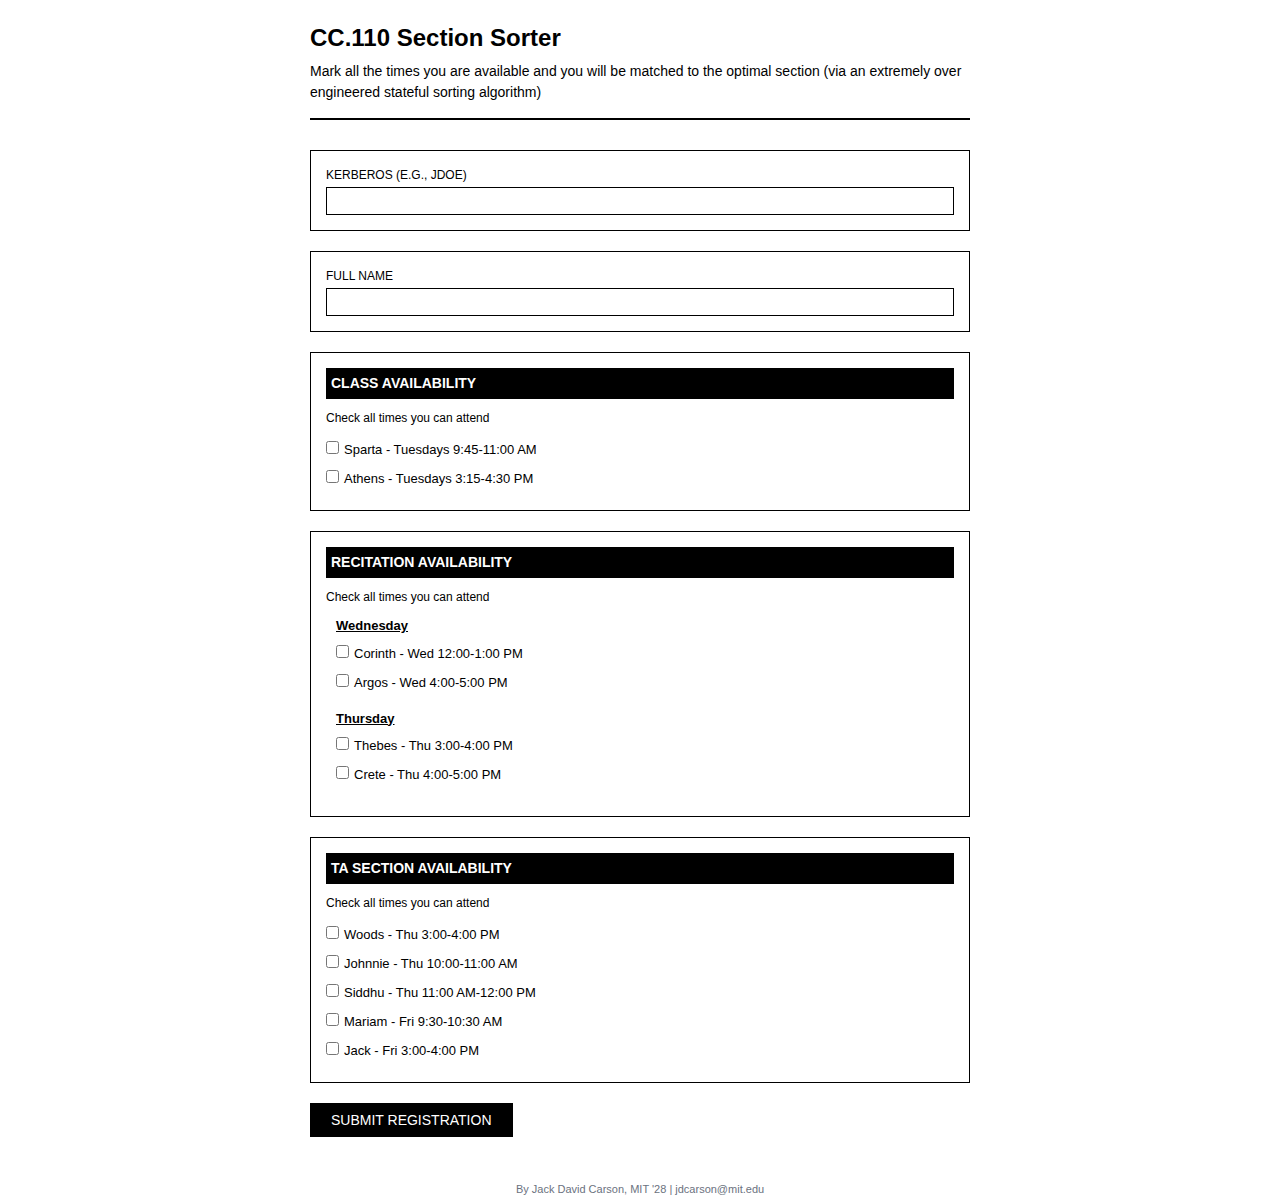
<file: student-router/index.html>
<!DOCTYPE html>
<html lang="en">
<head>
    <meta charset="UTF-8">
    <meta name="viewport" content="width=device-width, initial-scale=1.0">
    <title>CC.110 Section Sorter</title>
    <link rel="stylesheet" href="assets/styles.css">
</head>
<body>
    <div class="container">
        <header>
            <h1 id="page-title">CC.110 Section Sorter</h1>
            <p id="page-subtitle">Mark all the times you are available and you will be matched to the optimal section (via an extremely over engineered stateful sorting algorithm)</p>
        </header>

        <form id="registration-form">
            <div class="form-section">
                <label for="student-kerb">Kerberos (e.g., jdoe)</label>
                <input type="text" id="student-kerb" required>
            </div>

            <div class="form-section">
                <label for="student-name">Full Name</label>
                <input type="text" id="student-name" required>
            </div>

            <div class="form-section">
                <h3>Class Availability</h3>
                <p style="font-size: 12px; margin-bottom: 10px;">Check all times you can attend</p>
                <div id="class-options" class="checkbox-group"></div>
            </div>

            <div class="form-section">
                <h3>Recitation Availability</h3>
                <p style="font-size: 12px; margin-bottom: 10px;">Check all times you can attend</p>
                <div class="recitation-group">
                    <h4>Wednesday</h4>
                    <div id="rec-a-options" class="checkbox-group"></div>
                </div>
                <div class="recitation-group">
                    <h4>Thursday</h4>
                    <div id="rec-b-options" class="checkbox-group"></div>
                </div>
            </div>

            <div class="form-section">
                <h3>TA Section Availability</h3>
                <p style="font-size: 12px; margin-bottom: 10px;">Check all times you can attend</p>
                <div id="ta-options" class="checkbox-group"></div>
            </div>

            <div class="form-actions">
                <button type="submit" id="submit-btn">Submit Registration</button>
            </div>
        </form>

        <div id="result" class="result-panel hidden">
            <h3 id="result-title"></h3>
            <div id="result-content"></div>
        </div>

        <div id="error" class="error-panel hidden">
            <p id="error-message"></p>
        </div>
    </div>
    <footer style="margin-top: 24px; font-size: 11px; color: #6b7280; text-align: center;">
        By Jack David Carson, MIT '28 | jdcarson@mit.edu
    </footer>
    <script src="assets/app.js"></script>
</body>
</html>
</file>
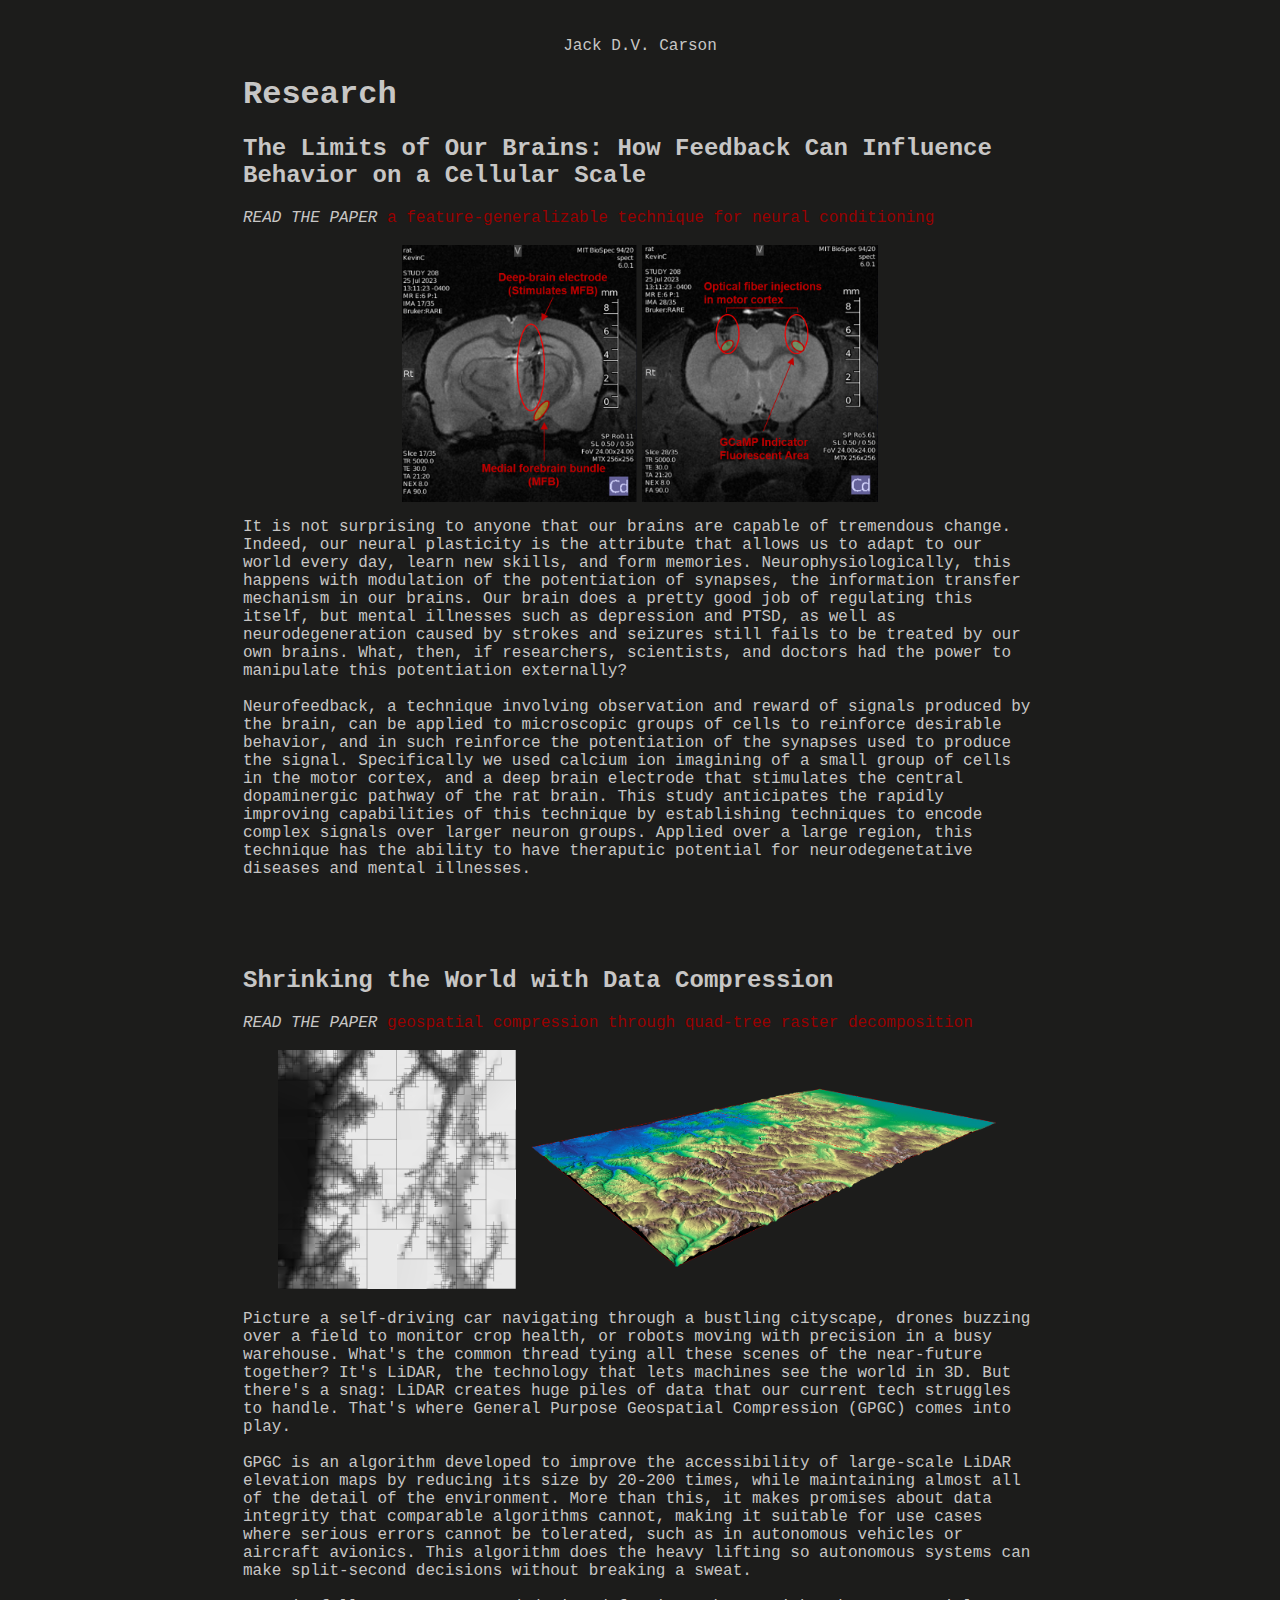
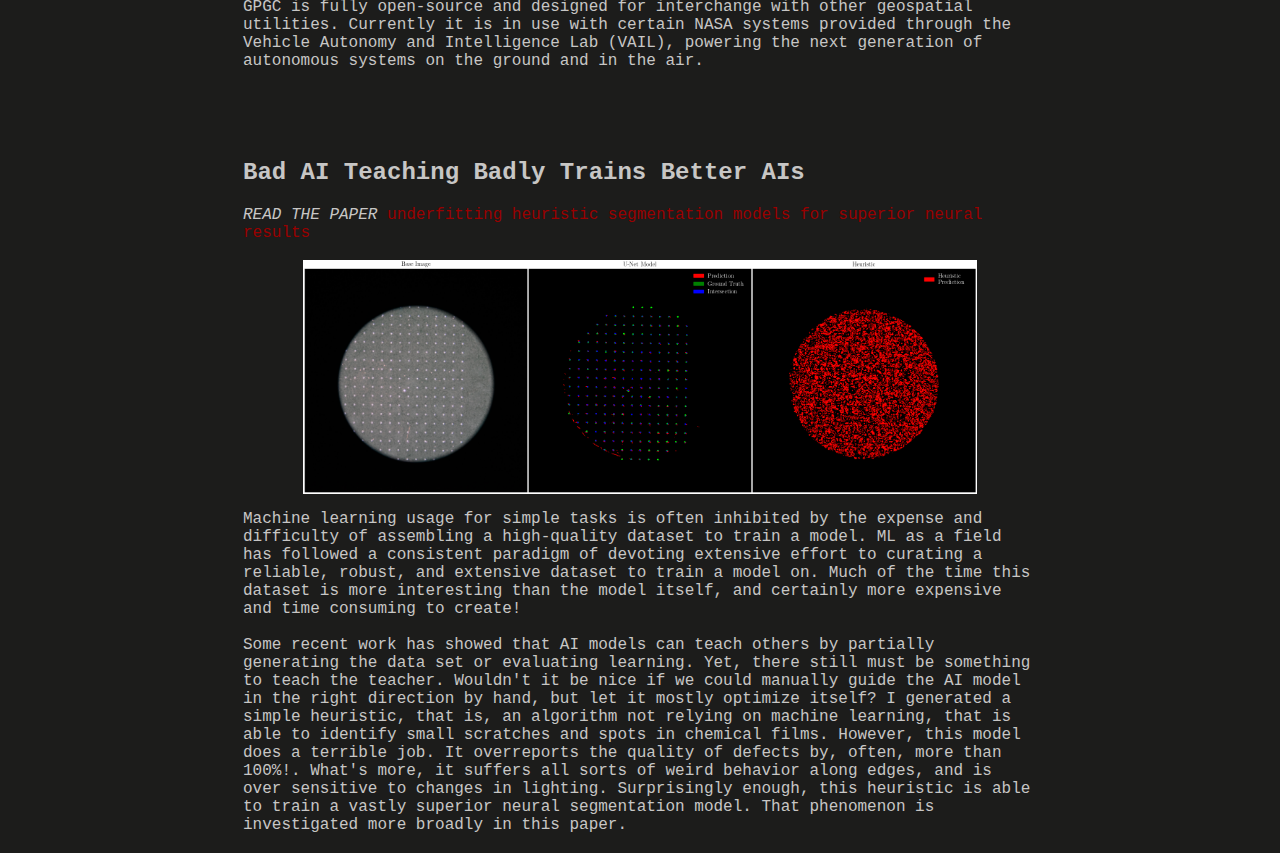
<file: papers.html>
<html>

<head>
  <title>jack dv carson</title>
  <meta http-equiv="Content-Type" content="text/html; charset=iso-8859-1">
  <link rel="stylesheet" href="common.css">
</head>

<body bgcolor="#FFFFFF">
  <p>&nbsp;</p>
  <div align="center">
    <table width="800" border="0">
      <tr>
        <td>
          <p align="center">Jack D.V. Carson</p>
          <table width="100%" border="0">
            <h1>Research</h1>

            <div id="jasanoff">
              <h2>The Limits of Our Brains: How Feedback Can Influence Behavior on a Cellular Scale</h2>
              <i>READ THE PAPER</i>
              <a href="papers/neurofeedback.pdf">
                a feature-generalizable technique for neural conditioning</li>
              </a>
              </br></br>
              <div align="center">
                <img src="images/annotated_brain_regions.png" , width="60%">
              </div>
              <p>
                It is not surprising to anyone that our brains are capable of tremendous change. Indeed, our neural
                plasticity is the attribute
                that allows us to adapt to our world every day, learn new skills, and form memories.
                Neurophysiologically,
                this happens with modulation
                of the potentiation of synapses, the information transfer mechanism in our brains. Our brain does a
                pretty
                good job of regulating this
                itself, but mental illnesses such as depression and PTSD, as well as neurodegeneration caused by strokes
                and seizures still fails to be treated by our own brains. What, then, if researchers, scientists, and
                doctors
                had the power to manipulate this potentiation externally?
                <br><br>
                Neurofeedback, a technique involving observation and reward of signals produced by the brain, can be
                applied to
                microscopic groups of cells to reinforce desirable behavior, and in such reinforce the potentiation of
                the
                synapses
                used to produce the signal. Specifically we used calcium ion imagining of a small group of cells in the
                motor cortex,
                and a deep brain electrode that stimulates the central dopaminergic pathway of the rat brain. This study
                anticipates the rapidly improving capabilities of this technique by establishing techniques to encode
                complex signals
                over larger neuron groups. Applied over a large region, this technique has the ability to have
                theraputic
                potential for neurodegenetative diseases and mental illnesses.
              </p>
            </div>
            <br><br><br>
            <div id="gpgc">
              <h2>Shrinking the World with Data Compression</h2>
              <i>READ THE PAPER</i>
              <a href="papers/gpgc.pdf">
                geospatial compression through quad-tree raster decomposition
              </a>
              </br></br>
              <div align="center">
                <img src="images/gridded_parts.png" , width="30%">
                <img src="images/georise.png" , width="60%">
              </div>
              <p>
                Picture a self-driving car navigating through a bustling cityscape, drones buzzing over a field to
                monitor crop health, or robots moving with precision in a busy warehouse. What's the common thread tying
                all these scenes of the near-future together? It's LiDAR, the technology that lets machines see the
                world in 3D. But there's a snag: LiDAR creates huge piles of data that our current tech struggles to
                handle. That's where General Purpose Geospatial Compression (GPGC) comes
                into play.
                <br><br>
                GPGC is an algorithm developed to improve the accessibility of large-scale LiDAR elevation maps by
                reducing its size by 20-200 times, while maintaining almost all of the
                detail of the environment. More than this, it makes promises about data integrity that comparable
                algorithms cannot, making it suitable for use cases where serious errors cannot be tolerated, such as in
                autonomous vehicles or aircraft avionics. This algorithm does the heavy lifting so autonomous systems
                can make split-second decisions without breaking a sweat.
                <br><br>
                GPGC is fully open-source and designed for interchange with other geospatial utilities. Currently it is
                in use with certain NASA systems provided through the Vehicle Autonomy and Intelligence Lab (VAIL),
                powering the next generation of autonomous systems on the ground and in the air.

              </p>
            </div>

            <br><br><br>
            <div id="tudel">
              <h2>Bad AI Teaching Badly Trains Better AIs</h2>
              <i>READ THE PAPER</i>
              <a href="papers/tudelml.pdf">
                underfitting heuristic segmentation models for superior neural results
              </a>
              </br></br>
              <div align="center">
                <img src="images/tudel.png" , width="85%">
              </div>
              <p>
                Machine learning usage for simple tasks is often inhibited by the expense and difficulty of assembling a
                high-quality dataset
                to train a model. ML as a field has followed a consistent paradigm of devoting extensive effort to
                curating a reliable, robust, and
                extensive dataset to train a model on. Much of the time this dataset is more interesting than the model
                itself, and certainly more expensive and time consuming to create!
                <br><br>
                Some recent work has showed that AI models can teach others by partially generating the data set or
                evaluating
                learning. Yet, there still must be something to teach the teacher. Wouldn't it be nice if we could
                manually
                guide the AI model in the right direction by hand, but let it mostly optimize itself? I generated a
                simple heuristic,
                that is, an algorithm not relying on machine learning, that is able to identify small scratches and
                spots in chemical films.
                However, this model does a terrible job. It overreports the quality of defects by, often, more than
                100%!. What's more,
                it suffers all sorts of weird behavior along edges, and is over sensitive to changes in lighting.
                Surprisingly enough, this
                heuristic is able to train a vastly superior neural segmentation model. That phenomenon is investigated
                more broadly in this paper.


              </p>
            </div>

          </table>
        </td>
      </tr>
    </table>
  </div>
</body>

</html>
</file>
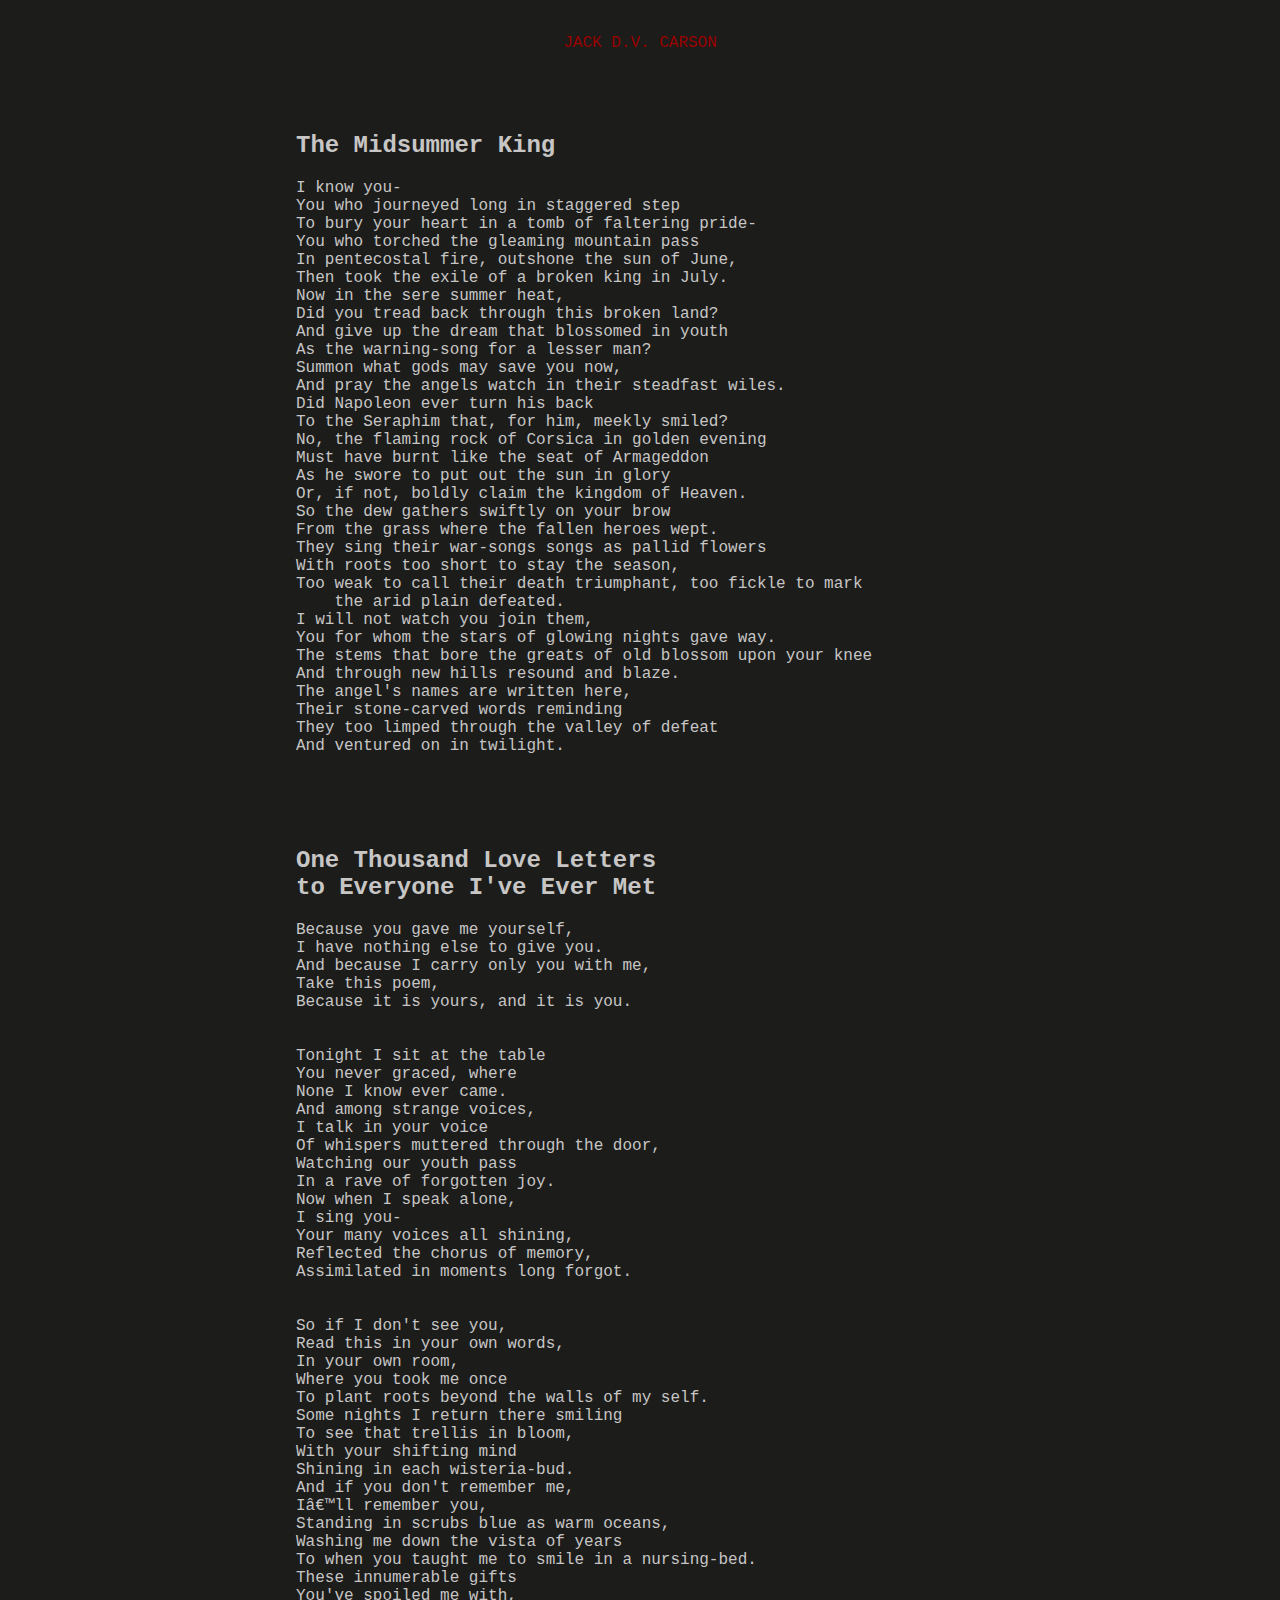
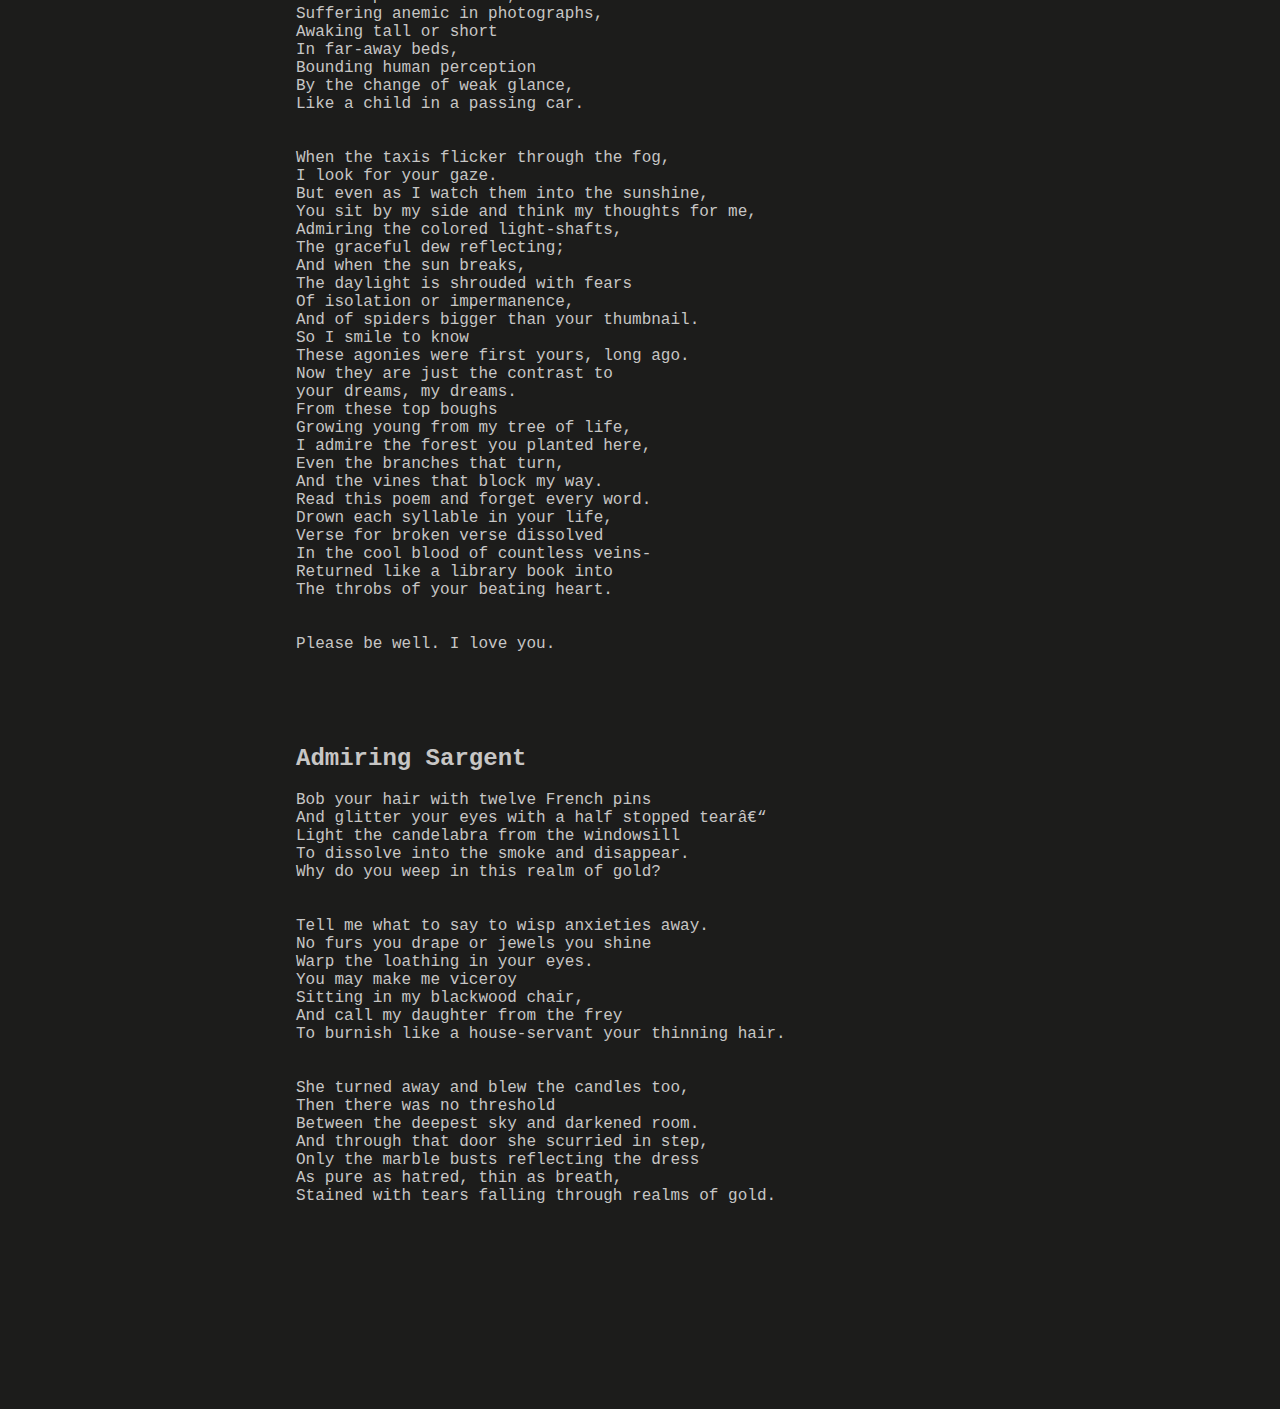
<file: poetry.html>
<html>

<head>
  <title>jack dv carson</title>
  <meta http-equiv="Content-Type" content="text/html; charset=iso-8859-1">
  <link rel="stylesheet" href="common.css">
</head>

<body bgcolor="#FFFFFF">
  <p>&nbsp;</p>
  <div align="center">
    <a href="index.html" align="center" class="jack">JACK D.V. CARSON</a>
    <table width="700" border="0">
      <tr>
        <td>
          <table width="100%" border="0">
            <tr>
              <td width="55%">
				  <br/>
				  <br/>
				  <br/>
				  <h2>The Midsummer King</h2>
				  I know you-<br>
You who journeyed long in staggered step<br>
To bury your heart in a tomb of faltering pride-<br>
You who torched the gleaming mountain pass<br>
In pentecostal fire, outshone the sun of June,<br>
Then took the exile of a broken king in July.<br>
Now in the sere summer heat,<br>
Did you tread back through this broken land?<br>
And give up the dream that blossomed in youth<br>
As the warning-song for a lesser man?<br>
Summon what gods may save you now,<br>
And pray the angels watch in their steadfast wiles.<br>
Did Napoleon ever turn his back<br>
To the Seraphim that, for him, meekly smiled?<br>
No, the flaming rock of Corsica in golden evening<br>
Must have burnt like the seat of Armageddon<br>
As he swore to put out the sun in glory<br>
Or, if not, boldly claim the kingdom of Heaven.<br>
So the dew gathers swiftly on your brow<br>
From the grass where the fallen heroes wept.<br>
They sing their war-songs songs as pallid flowers<br>
With roots too short to stay the season,<br>
Too weak to call their death triumphant, too fickle to mark <br>
&nbsp; &nbsp; the arid plain defeated.<br>
I will not watch you join them,<br>
You for whom the stars of glowing nights gave way.<br>
The stems that bore the greats of old blossom upon your knee<br>
And through new hills resound and blaze.<br>
The angel's names are written here,<br>
Their stone-carved words reminding<br>
They too limped through the valley of defeat<br>
And ventured on in twilight.<br>

<br> <br><br><br>
				<h2>One Thousand Love Letters<br> to Everyone I've Ever Met</h2>
				Because you gave me yourself,<br>
I have nothing else to give you.<br>
And because I carry only you with me,<br>
Take this poem,<br>
Because it is yours, and it is you.<br>
<br><br>
Tonight I sit at the table <br>
You never graced, where<br>
None I know ever came. <br>
And among strange voices, <br>
I talk in your voice<br>
Of whispers muttered through the door,<br>
Watching our youth pass<br>
In a rave of forgotten joy.<br>
Now when I speak alone, <br>
I sing you-<br>
Your many voices all shining,<br>
Reflected the chorus of memory,<br>
Assimilated in moments long forgot.<br>
<br><br>
So if I don't see you,<br>
Read this in your own words,<br>
In your own room, <br>
Where you took me once<br>
To plant roots beyond the walls of my self.<br>
Some nights I return there smiling<br>
To see that trellis in bloom,<br>
With your shifting mind<br>
Shining in each wisteria-bud.<br>

And if you don't remember me,<br>
I’ll remember you,<br>
Standing in scrubs blue as warm oceans,<br>
Washing me down the vista of years<br>
To when you taught me to smile in a nursing-bed.<br>
These innumerable gifts<br>
You've spoiled me with,<br>
Suffering anemic in photographs,<br>
Awaking tall or short<br>
In far-away beds,<br>
Bounding human perception<br>
By the change of weak glance,<br>
Like a child in a passing car.<br>
<br><br>
When the taxis flicker through the fog,<br>
I look for your gaze.<br>
But even as I watch them into the sunshine,<br>
You sit by my side and think my thoughts for me,<br>
Admiring the colored light-shafts,<br>
The graceful dew reflecting;<br>
And when the sun breaks,<br>
The daylight is shrouded with fears<br>
Of isolation or impermanence,<br>
And of spiders bigger than your thumbnail.<br>
So I smile to know<br>
These agonies were first yours, long ago.<br>
Now they are just the contrast to<br>
your dreams, my dreams.<br>
From these top boughs<br>
Growing young from my tree of life,<br>
I admire the forest you planted here,<br>
Even the branches that turn,<br>
And the vines that block my way.<br>

Read this poem and forget every word.<br>
Drown each syllable in your life,<br>
Verse for broken verse dissolved<br>
In the cool blood of countless veins-<br>
Returned like a library book into<br>
The throbs of your beating heart.<br>
<br><br>
Please be well. I love you.<br>

<br> <br><br><br>
<h2>Admiring Sargent</h2>
Bob your hair with twelve French pins<br>
And glitter your eyes with a half stopped tear–<br>
Light the candelabra from the windowsill <br>
To dissolve into the smoke and disappear.<br>
Why do you weep in this realm of gold?<br>
<br><br>
Tell me what to say to wisp anxieties away.<br>
No furs you drape or jewels you shine<br>
Warp the loathing in your eyes.<br>
You may make me viceroy<br>
Sitting in my blackwood chair,<br>
And call my daughter from the frey<br>
To burnish like a house-servant your thinning hair.<br>
<br><br>
She turned away and blew the candles too,<br>
Then there was no threshold <br>
Between the deepest sky and darkened room.<br>
And through that door she scurried in step,<br>
Only the marble busts reflecting the dress<br>
As pure as hatred, thin as breath,<br>
Stained with tears falling through realms of gold.<br>
<br><br><br><br><br><br><br><br><br><br><br>
              </td>
            </tr>
          </table>
        </td>
      </tr>
    </table>
  </div>
</body>

</html>
</file>
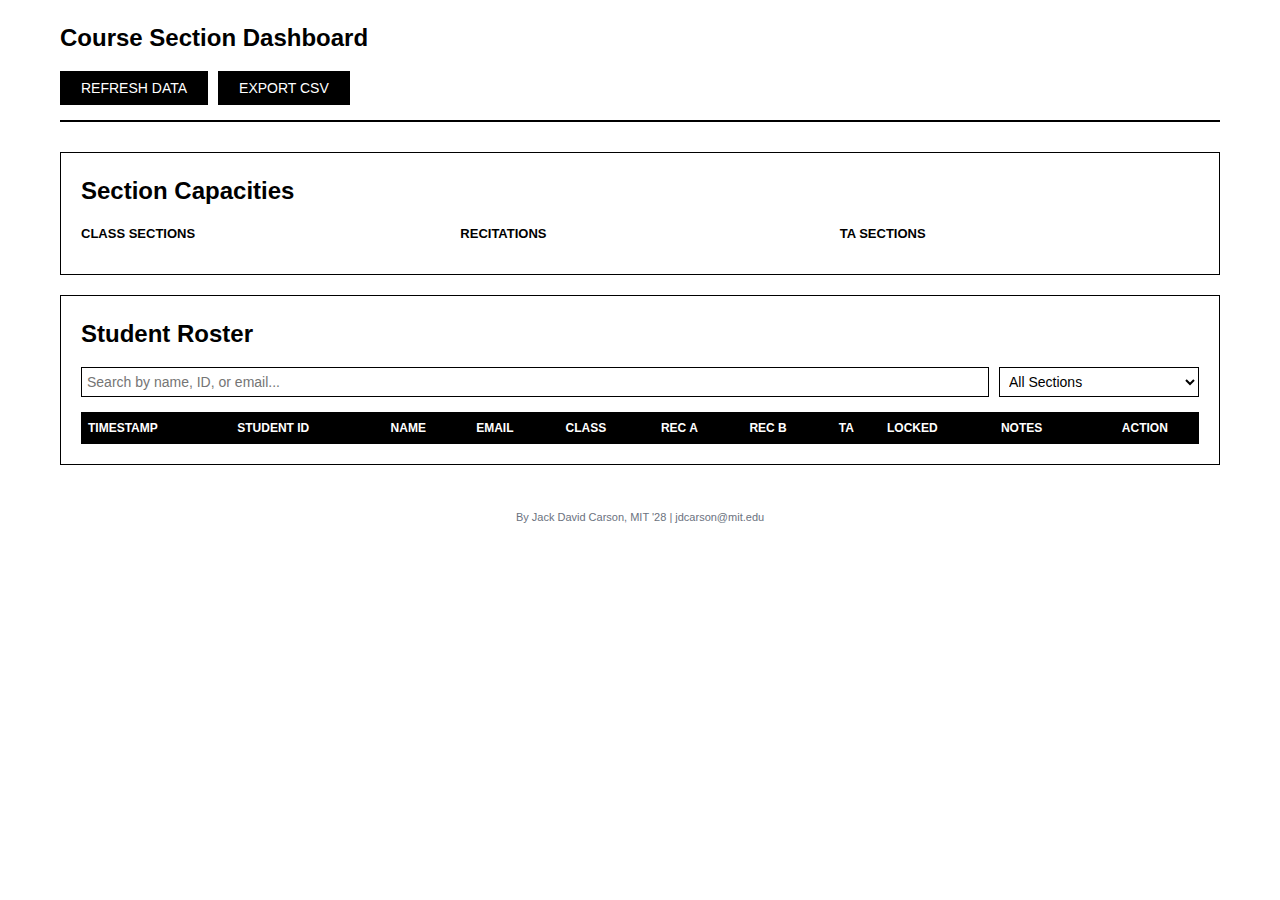
<file: student-router/admin.html>
<!DOCTYPE html>
<html lang="en">
<head>
    <meta charset="UTF-8">
    <meta name="viewport" content="width=device-width, initial-scale=1.0">
    <title>Course Section Dashboard</title>
    <link rel="stylesheet" href="assets/styles.css">
</head>
<body>
    <div class="container admin-container">
        <header>
            <h1>Course Section Dashboard</h1>
            <div class="admin-actions">
                <button id="refresh-btn">Refresh Data</button>
                <button id="export-btn">Export CSV</button>
            </div>
        </header>

        <section class="capacities-section">
            <h2>Section Capacities</h2>
            <div class="capacity-grid">
                <div class="capacity-group">
                    <h3>Class Sections</h3>
                    <div id="class-capacities" class="capacity-bars"></div>
                </div>
                <div class="capacity-group">
                    <h3>Recitations</h3>
                    <div id="rec-capacities" class="capacity-bars"></div>
                </div>
                <div class="capacity-group">
                    <h3>TA Sections</h3>
                    <div id="ta-capacities" class="capacity-bars"></div>
                </div>
            </div>
        </section>

        <section class="roster-section">
            <h2>Student Roster</h2>
            <div class="roster-controls">
                <input type="text" id="search-input" placeholder="Search by name, ID, or email...">
                <select id="filter-section">
                    <option value="">All Sections</option>
                    <optgroup label="Class">
                        <option value="class:C1">Class 1</option>
                        <option value="class:C2">Class 2</option>
                    </optgroup>
                    <optgroup label="Recitations">
                        <option value="rec:R1">Rec A1</option>
                        <option value="rec:R2">Rec A2</option>
                        <option value="rec:R3">Rec B1</option>
                        <option value="rec:R4">Rec B2</option>
                    </optgroup>
                    <optgroup label="TA Sections">
                        <option value="ta:T1">TA 1</option>
                        <option value="ta:T2">TA 2</option>
                        <option value="ta:T3">TA 3</option>
                        <option value="ta:T4">TA 4</option>
                    </optgroup>
                </select>
            </div>
            <div class="table-wrapper">
                <table id="roster-table">
                    <thead>
                        <tr>
                            <th data-sort="timestamp">Timestamp</th>
                            <th data-sort="id">Student ID</th>
                            <th data-sort="name">Name</th>
                            <th data-sort="email">Email</th>
                            <th data-sort="class">Class</th>
                            <th data-sort="rec_a">Rec A</th>
                            <th data-sort="rec_b">Rec B</th>
                            <th data-sort="ta">TA</th>
                            <th>Locked</th>
                            <th>Notes</th>
                            <th style="text-align: center;">Action</th>
                        </tr>
                    </thead>
                    <tbody id="roster-body">
                    </tbody>
                </table>
            </div>
        </section>

    </div>
    <footer style="margin-top: 24px; font-size: 11px; color: #6b7280; text-align: center;">
        By Jack David Carson, MIT '28 | jdcarson@mit.edu
    </footer>

    <script src="assets/admin.js"></script>
</body>
</html>
</file>
<file: student-router/assets/styles.css>
* {
    margin: 0;
    padding: 0;
    box-sizing: border-box;
}

body {
    font-family: -apple-system, BlinkMacSystemFont, 'Segoe UI', Roboto, sans-serif;
    line-height: 1.5;
    color: #000;
    background: #fff;
}

.container {
    max-width: 700px;
    margin: 0 auto;
    padding: 20px;
}

.admin-container {
    max-width: 1200px;
}

header {
    border-bottom: 2px solid #000;
    padding-bottom: 15px;
    margin-bottom: 30px;
}

header h1 {
    font-size: 24px;
    font-weight: bold;
    margin-bottom: 5px;
}

header p {
    font-size: 14px;
}

.admin-actions {
    margin-top: 15px;
    display: flex;
    gap: 10px;
}

.form-section {
    border: 1px solid #000;
    padding: 15px;
    margin-bottom: 20px;
}

.form-section h3 {
    font-size: 14px;
    font-weight: bold;
    text-transform: uppercase;
    margin-bottom: 10px;
    background: #000;
    color: #fff;
    padding: 5px;
}

.form-section h4 {
    font-size: 13px;
    font-weight: bold;
    margin: 10px 0 5px;
    text-decoration: underline;
}

.required {
    font-weight: normal;
}

label {
    display: block;
    margin-bottom: 3px;
    font-size: 12px;
    text-transform: uppercase;
}

input[type="text"],
input[type="email"],
select {
    width: 100%;
    padding: 5px;
    border: 1px solid #000;
    font-size: 14px;
    background: #fff;
}

input[type="text"]:focus,
input[type="email"]:focus,
select:focus {
    outline: 2px solid #000;
    outline-offset: 0;
}

.checkbox-group {
    display: block;
    margin: 0;
}

.checkbox-item {
    display: block;
    margin-bottom: 5px;
}

.checkbox-item input[type="checkbox"] {
    margin-right: 5px;
}

.checkbox-item label {
    display: inline;
    font-size: 13px;
    text-transform: none;
    cursor: pointer;
}

.recitation-group {
    margin-bottom: 15px;
    padding-left: 10px;
}

.form-actions {
    margin-top: 20px;
}

button {
    background: #000;
    color: #fff;
    padding: 8px 20px;
    border: 1px solid #000;
    font-size: 14px;
    text-transform: uppercase;
    cursor: pointer;
}

button:hover:not(:disabled) {
    background: #fff;
    color: #000;
}

button:disabled {
    background: #999;
    border-color: #999;
    cursor: not-allowed;
}

.result-panel,
.error-panel {
    border: 2px solid #000;
    padding: 15px;
    margin-top: 20px;
    font-size: 13px;
}

.result-panel {
    background: #fff;
}

.error-panel {
    background: #000;
    color: #fff;
}

.result-item {
    padding: 5px 0;
}

.hidden {
    display: none;
}

/* Admin Dashboard Styles */

.capacities-section {
    border: 1px solid #000;
    padding: 20px;
    margin-bottom: 20px;
}

.capacity-grid {
    display: grid;
    grid-template-columns: repeat(auto-fit, minmax(250px, 1fr));
    gap: 20px;
    margin-top: 15px;
}

.capacity-group h3 {
    font-size: 13px;
    font-weight: bold;
    margin-bottom: 10px;
    text-transform: uppercase;
}

.capacity-bar {
    margin-bottom: 10px;
}

.capacity-label {
    font-size: 12px;
    margin-bottom: 3px;
}

.capacity-track {
    height: 15px;
    background: #fff;
    border: 1px solid #000;
    position: relative;
}

.capacity-fill {
    height: 100%;
    background: #000;
    transition: width 0.2s;
}

.capacity-fill.capacity-warning {
    background: repeating-linear-gradient(
        45deg,
        #000,
        #000 2px,
        #fff 2px,
        #fff 4px
    );
}

.capacity-fill.capacity-full {
    background: #000;
}

.roster-section {
    border: 1px solid #000;
    padding: 20px;
}

.roster-controls {
    display: flex;
    gap: 10px;
    margin: 15px 0;
}

.roster-controls input {
    flex: 1;
}

.roster-controls select {
    width: 200px;
}

.table-wrapper {
    overflow-x: auto;
    border: 1px solid #000;
}

table {
    width: 100%;
    border-collapse: collapse;
    font-size: 12px;
}

th, td {
    text-align: left;
    padding: 5px;
    border: 1px solid #000;
}

th {
    background: #000;
    color: #fff;
    font-weight: bold;
    cursor: pointer;
    user-select: none;
    text-transform: uppercase;
}

th[data-sort]:hover {
    background: #333;
}

th.sort-asc::after {
    content: ' ↑';
}

th.sort-desc::after {
    content: ' ↓';
}

tr:hover {
    background: #f0f0f0;
}

.loading-overlay {
    position: fixed;
    top: 0;
    left: 0;
    right: 0;
    bottom: 0;
    background: rgba(255,255,255,0.9);
    display: flex;
    align-items: center;
    justify-content: center;
    z-index: 1000;
}

.loading-spinner::after {
    content: 'Loading...';
    animation: blink 1s infinite;
}

@keyframes blink {
    0%, 50% { opacity: 1; }
    51%, 100% { opacity: 0; }
}

@media (max-width: 768px) {
    .capacity-grid {
        grid-template-columns: 1fr;
    }
    
    .roster-controls {
        flex-direction: column;
    }
    
    .roster-controls select {
        width: 100%;
    }
}
</file>
<file: common.css>
BODY {
	margin: 0px;
	background-color: #1c1c1b; 
	font-family: "Courier New", Courier, mono;
  color: #c7c6c5;
	}
	
/*---------------------------------------------------------------------------*/	
/* Begin Table Formating Definitions
*/
/*---------------------------------------------------------------------------*/

TABLE  {
	font-family: "Courier New", Courier, mono;
	}
	
TD {
	font-family: "Courier New", Courier, mono;
	}
	
TH {
	font-family: "Courier New", Courier, mono;
	font-weight: bold;
	}
	
/*---------------------------------------------------------------------------*/	
/* Begin List Formating Definitions
*/
/*---------------------------------------------------------------------------*/
	
LI {
	font-family: "Courier", Courier;
  font-size: 17px;
  padding-right: 10px;
	}
	
UL {
	font-family: "Courier New", Courier, mono;
	}
	
OL {
	font-family: "Courier New", Courier, mono;
	}

.headline.destinationHead {
	color: 6699ff;
	font-weight: bold;
	}
	
.headline.destinationTitle {
	text-transform: uppercase;
	font-weight: bold;
	color: CC99FF;
	}


/*---------------------------------------------------------------------------*/	
/* Begin Formating Definitions for HTML elements
*/
/*---------------------------------------------------------------------------*/
P {
	font-family: "Courier New", Courier, mono;
	}
	
H1 {
	font-family: "Courier New", Courier, mono;
	font-weight: bold;
	}
	
FONT {
	font-family: "Courier New", Courier, mono;
	}

SELECT {
	font-family: "Courier New", Courier, mono;
	font-weight: bold;
	}

TEXTAREA {
	font-family: "Courier New", Courier, mono;
	}
a:active {  font-family: "Courier New", Courier, mono;  color: #000000; text-decoration: none}
a:visited {  font-family: "Courier New", Courier, mono;  color: #CC0000; text-decoration: none}
a:link {  font-family: "Courier New", Courier, mono;  font-style: normal; text-decoration: none; color: #990000}
a:hover {  font-family: "Courier New", Courier, mono;  color: #000099; text-decoration: none}
</file>
